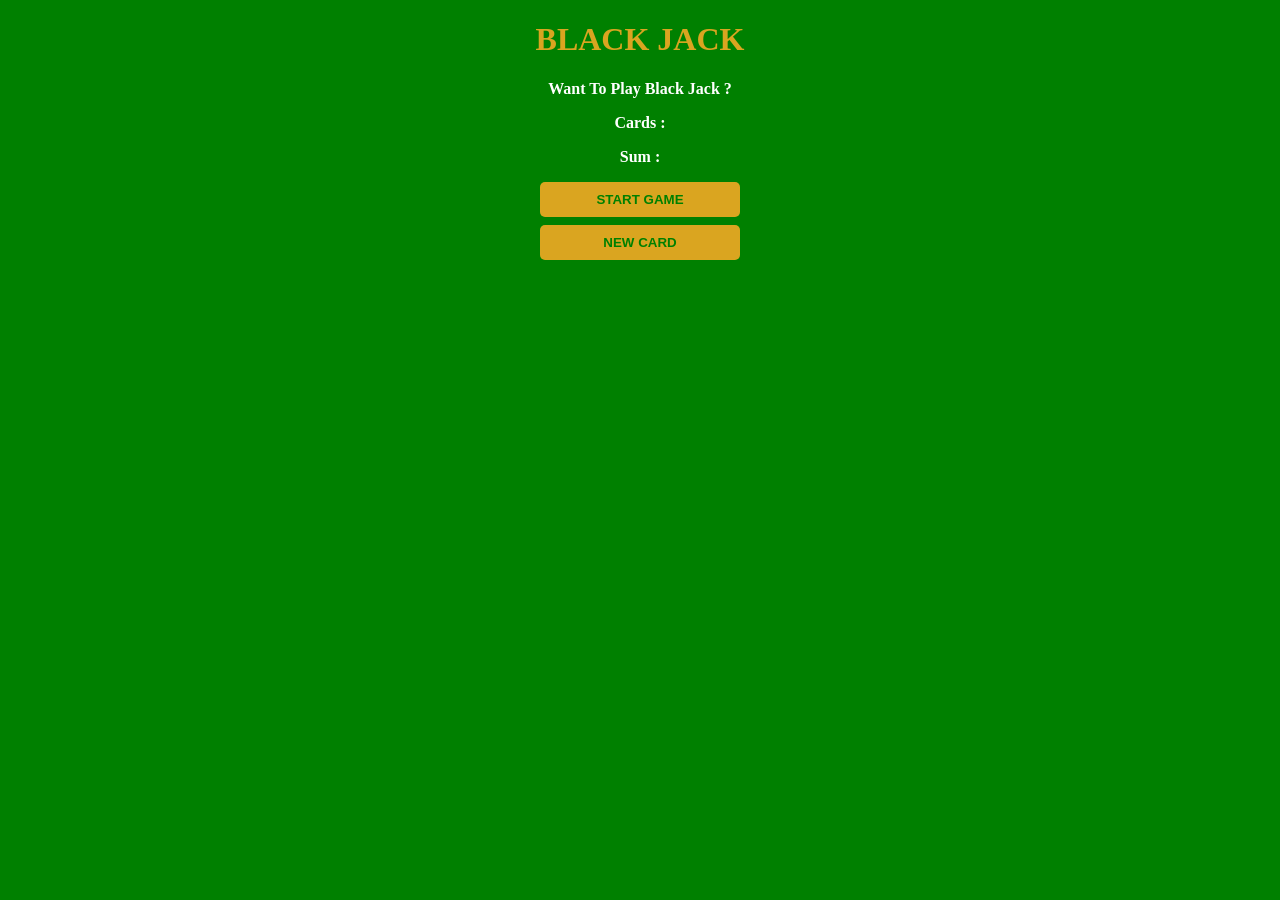
<file: Web Projects/Black Jack Game/index.html>
<!DOCTYPE html>
<html>
<head>
  <meta http-equiv="CONTENT-TYPE" content="text/html; charset=UTF-8">
  <link rel="stylesheet" href="styles.css"/>
  <title>Black Jack Game</title>
</head>
<body>
  <div>
    <h1>BLACK JACK</h1>
    <p id="message-element">Want To Play Black Jack ?</p>
    <p id="cards-element">Cards :</p>
    <p id="sum-element">Sum :</p>
    <button onclick="startGame()">START GAME</button>
    <button onclick="newCard()">NEW CARD</button>
  </div>
   <script src="index.js"></script>
</body>
</html>
</file>
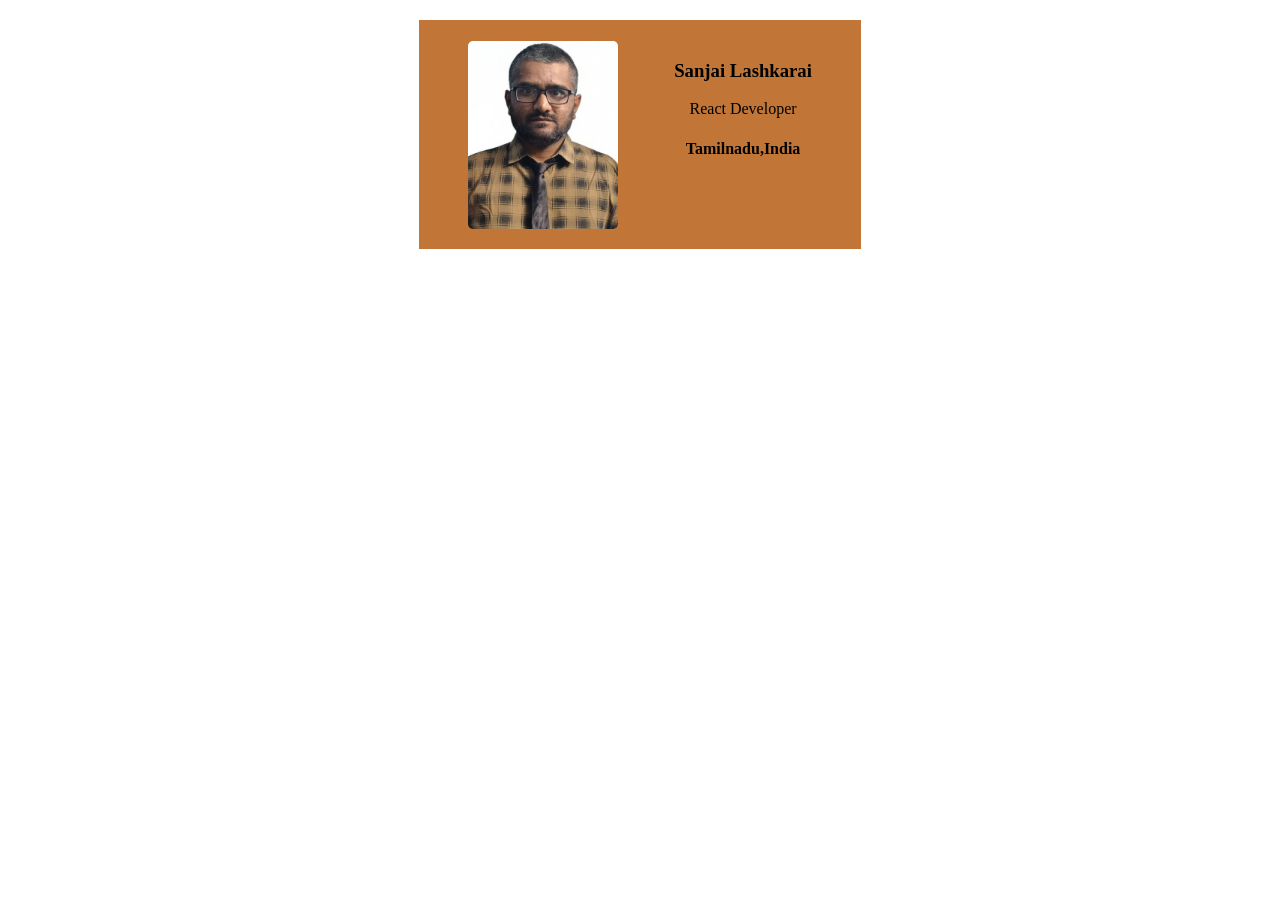
<file: Web Projects/Business Card/index.html>
<!DOCTYPE html>

<html>
<head>
  <meta http-equiv="CONTENT-TYPE" content="text/html; charset=UTF-8">
  <title>Business Card</title>
  <link rel="stylesheet" href="styles.css">
</head>
<body>
  <div class='card border-blue'>
      <img src="sanjay.jpg" class='img'>
    <div>
      <h3>Sanjai Lashkarai</h3>
      <p>React Developer</p>
      <h4>Tamilnadu,India</h4>
    </div>
  </div>
</body>
</html>
</file>
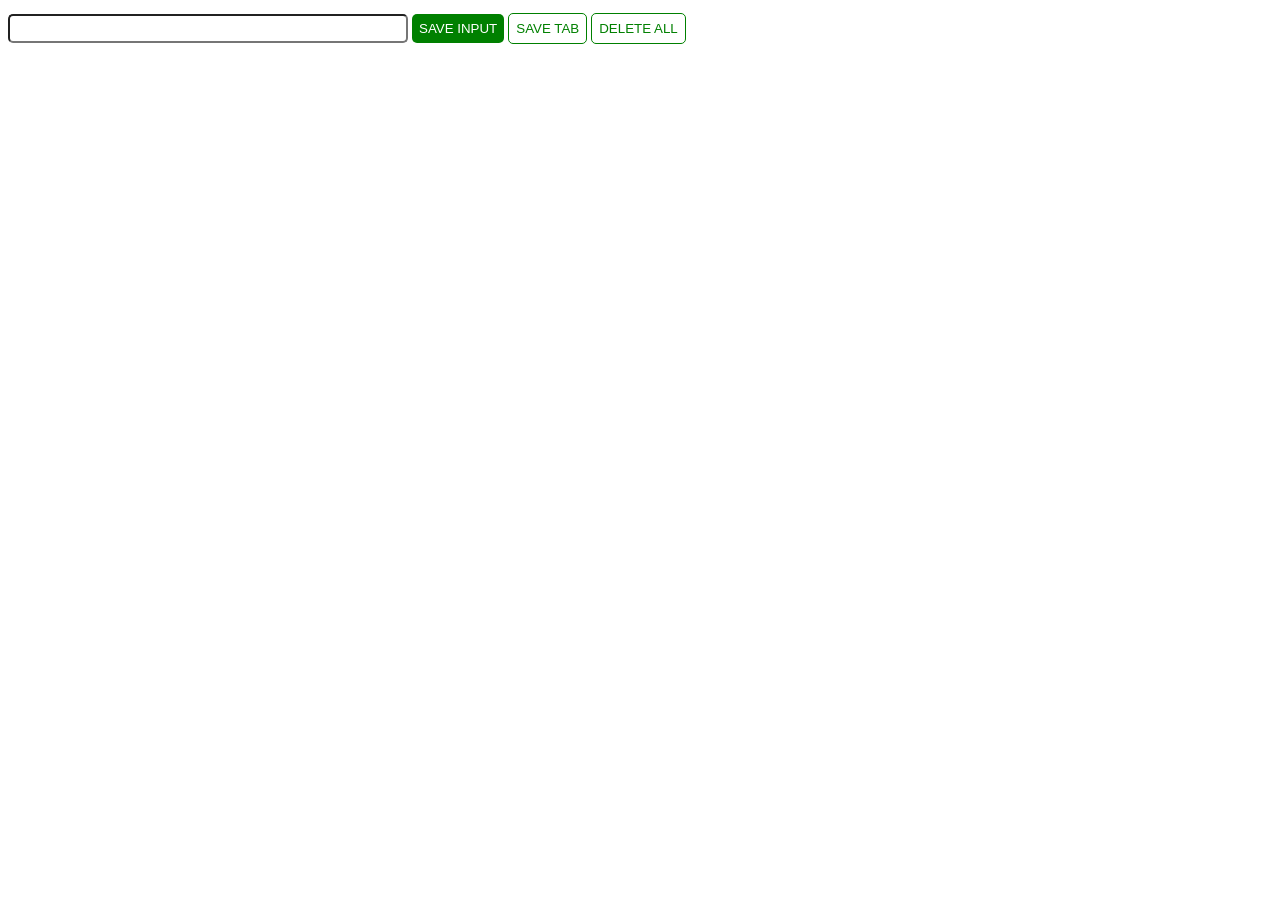
<file: Web Projects/Chrome Extension/index.html>
<!DOCTYPE html>

<html>
<head>
  <meta http-equiv="CONTENT-TYPE" content="text/html; charset=UTF-8">
  <title>Chrome Extension</title>
  <link rel="stylesheet" href="styles.css">
</head>
<body>
  <input type="text" id="inp-txt">
  <button id="btn">SAVE INPUT</button> 
  <button id="save-btn">SAVE TAB</button>
  <button id="del-btn">DELETE ALL</button>
  <ul id="unlist"></ul>
  <script src="index.js"></script>
</body>
</html>
</file>
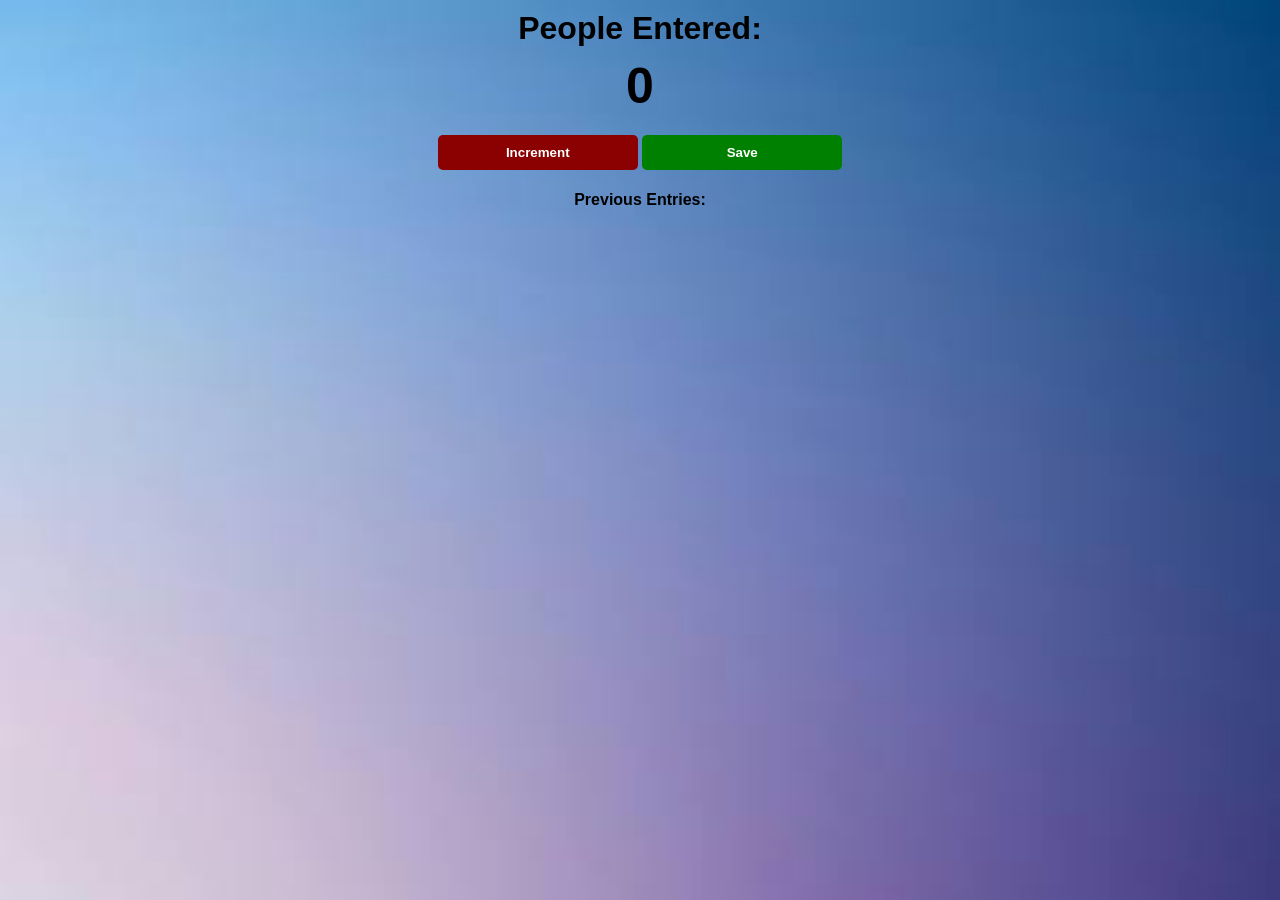
<file: Web Projects/People Count App/index.html>
<!DOCTYPE html>

<html>
<head>
  <meta http-equiv="CONTENT-TYPE" content="text/html; charset=UTF-8">
  <title>People Counter</title>
  <link rel="stylesheet" href="styles.css">
</head>
<body>
  <h1>People Entered:</h1>
  <h2 id="count-element">0</h2>
  <button id="inc-btn" onclick="increment()">Increment</button>
  <button id="save-btn" onclick="save()">Save</button>
  <p id="save-element">Previous Entries:</p>
  <script src="index.js"></script>
</body>
</html>
</file>
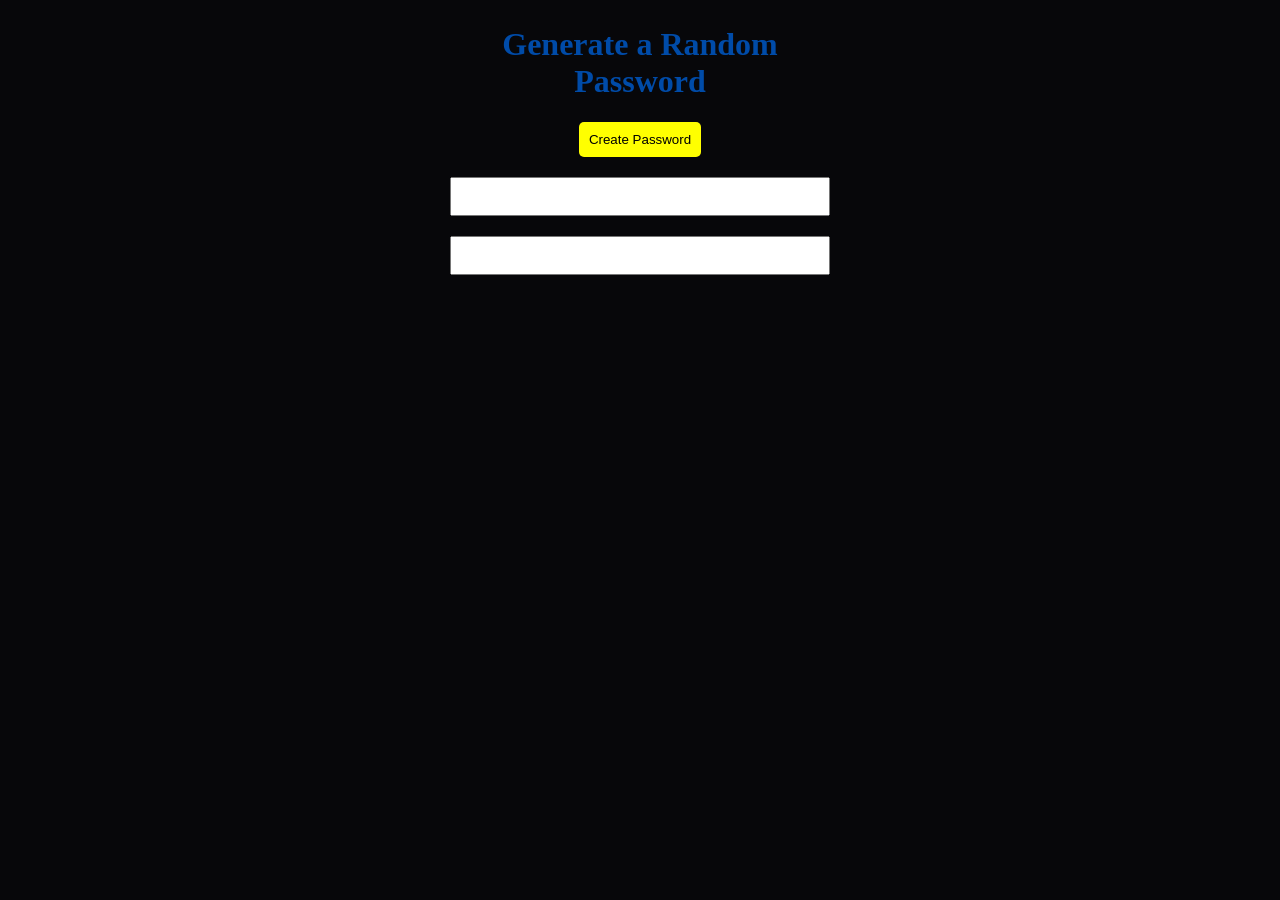
<file: Web Projects/Random Password Generator/index.html>
<!DOCTYPE html>

<html>
<head>
  <meta http-equiv="CONTENT-TYPE" content="text/html; charset=UTF-8">
  <title>Random Password Generator</title>
  <link rel="stylesheet" href="styles.css">
</head>
<body>
  <div class="content">
    <h1>Generate a Random Password</h1>
    <div class="btn">
      <button class="button" onclick="generate()">Create Password</button>
    </div>
    <div class="input">
       <input type="text" id="one" readonly>
       <input type="text" id="two" readonly>
    </div>
  </div>
  <script src="index.js"></script>
</body>
</html>
</file>
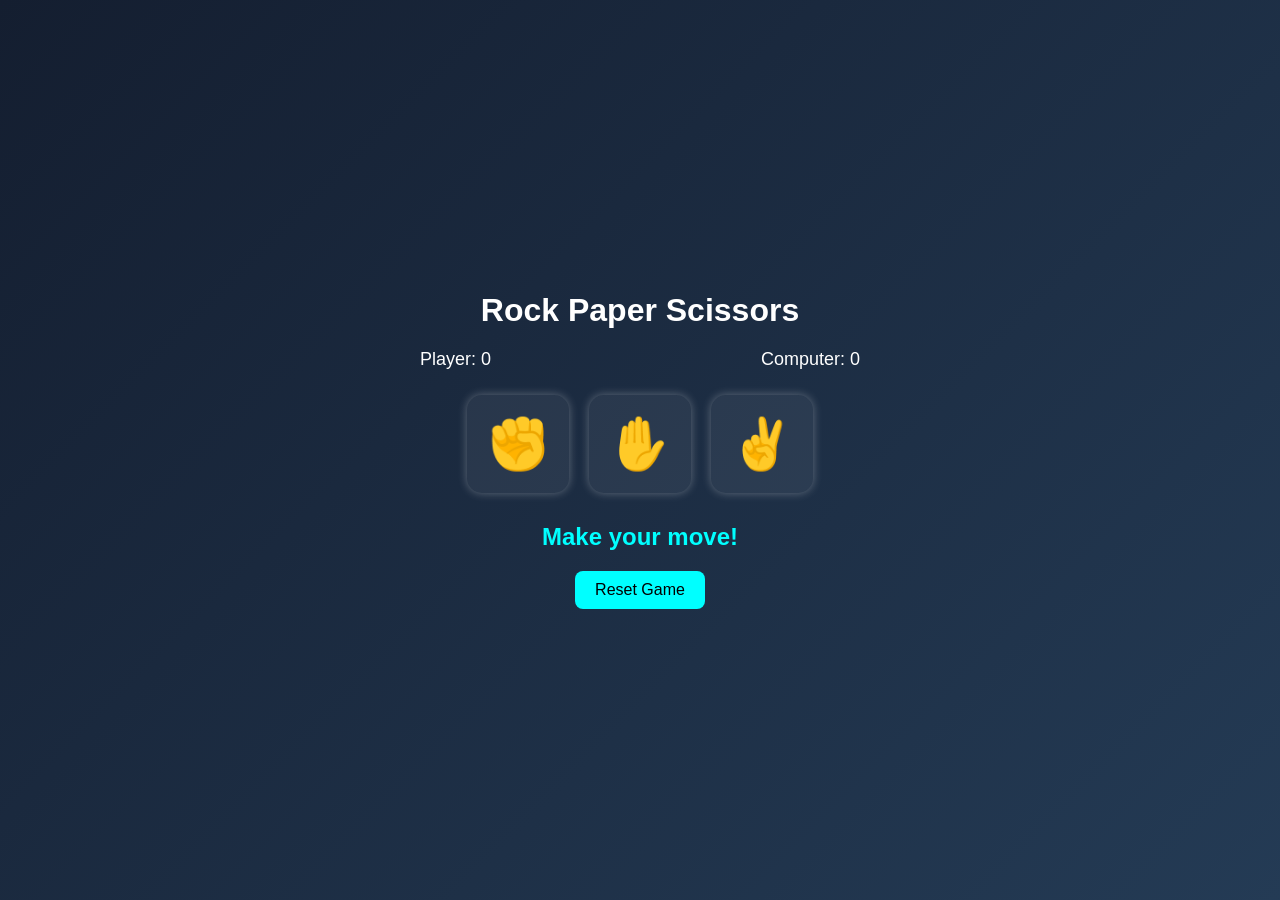
<file: Web Projects/Rock Paper Scissors/index.html>
<!DOCTYPE html>
<html lang="en">
<head>
<meta charset="UTF-8">
<meta name="viewport" content="width=device-width, initial-scale=1.0">
<title>Rock Paper Scissors</title>
<link rel="stylesheet" href="styles.css">
</head>

<body>

<div class="container">

<h1>Rock Paper Scissors</h1>

<div class="scoreboard">
<div>Player: <span id="playerScore">0</span></div>
<div>Computer: <span id="computerScore">0</span></div>
</div>

<div class="choices">
<button class="choice" onclick="playGame('rock')">✊</button>
<button class="choice" onclick="playGame('paper')">✋</button>
<button class="choice" onclick="playGame('scissors')">✌</button>
</div>

<div class="results">
<p id="playerMove"></p>
<p id="computerMove"></p>
<h2 id="resultText">Make your move!</h2>
</div>

<button class="reset" onclick="resetGame()">Reset Game</button>

</div>

<script src="index.js"></script>

</body>
</html>
</file>
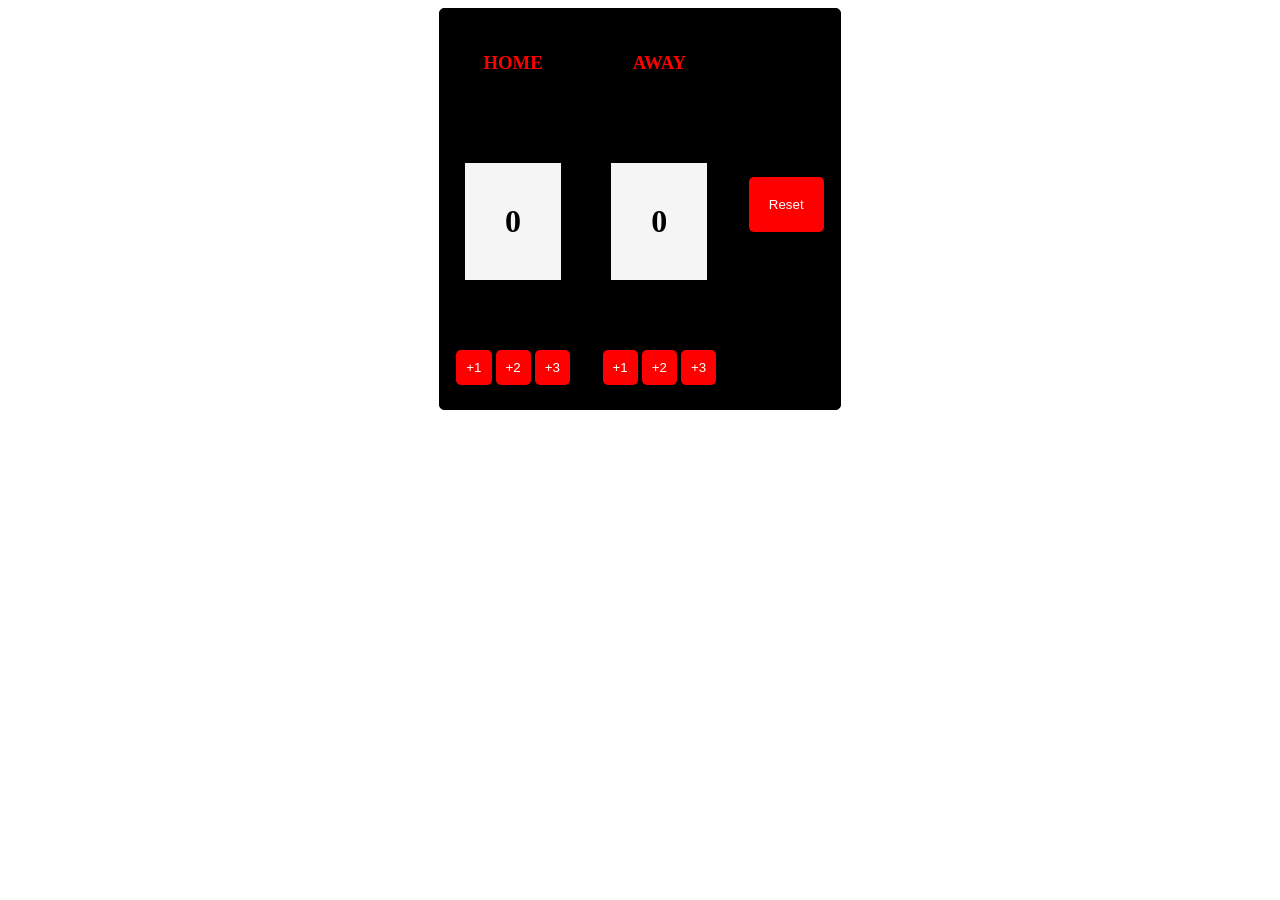
<file: Web Projects/Scorecard/index.html>
<!DOCTYPE html>

<html>
<head>
  <meta http-equiv="CONTENT-TYPE" content="text/html; charset=UTF-8">
  <link rel="stylesheet" href="styles.css"/>
  <title>ScoreCard</title>
</head>
<body>
  <div id="content">
    <div id="home">
      <h3>HOME</h3>
      <h1 id="score-home">0</h1>
      <div id="score-home-btn">
         <button class="btn" onclick="oneBasketHome()">+1</button>
         <button class="btn" onclick="twoBasketHome()">+2</button>
         <button class="btn" onclick="threeBasketHome()">+3</button>
      </div>
    </div>
    <div id="away">
      <h3>AWAY</h3>
      <h1 id="score-away">0</h1>
      <div id="score-away-btn">
         <button class="btn" onclick="oneBasketAway()">+1</button>
         <button class="btn" onclick="twoBasketAway()">+2</button>
         <button class="btn" onclick="threeBasketAway()">+3</button>
      </div>
    </div>
     <div id="footer">
      <button class="btn" onclick="reset()">Reset</button>
     </div>
  </div>
  <script src="index.js"></script>
</body>
</html>
</file>
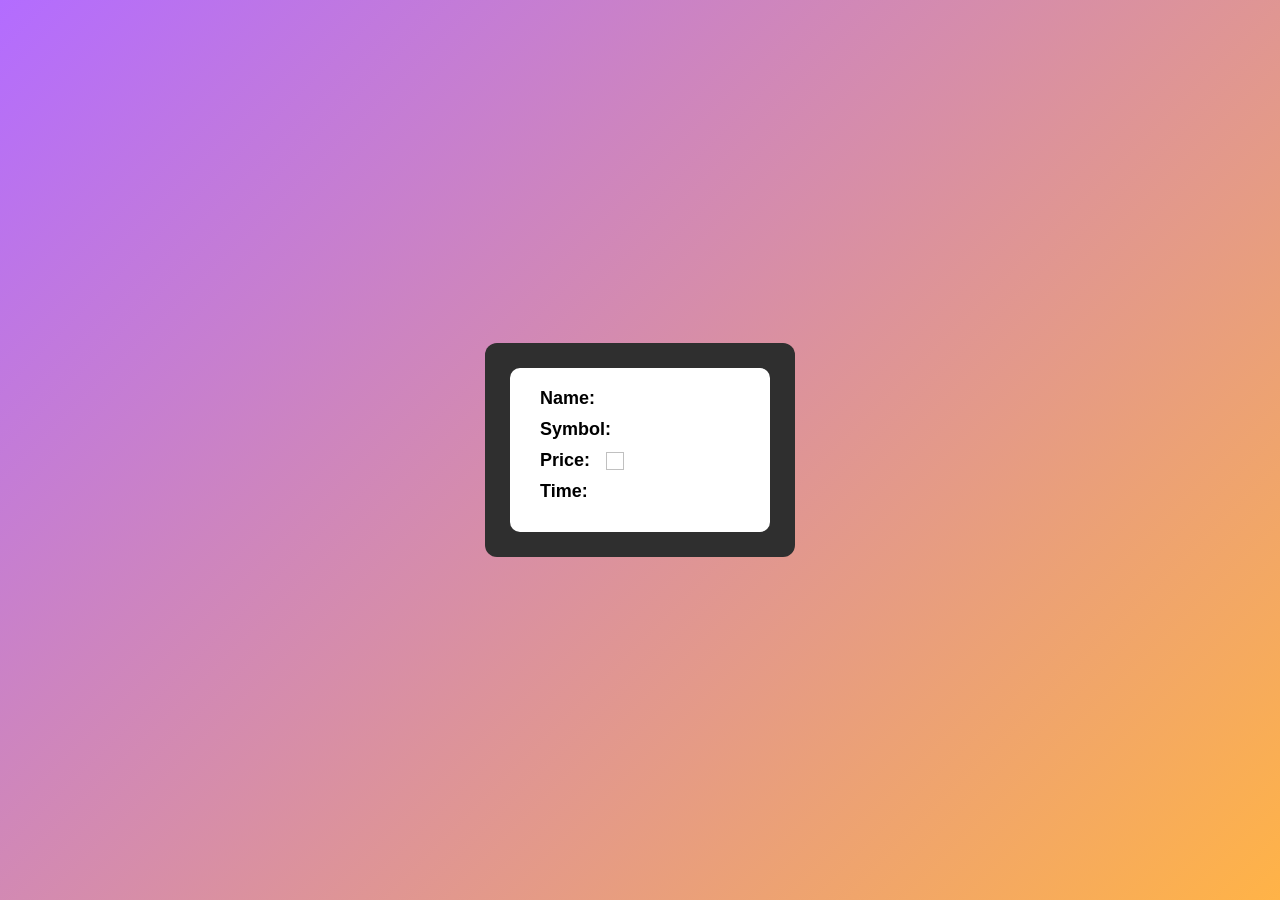
<file: Web Projects/Stock App/index.html>
<!DOCTYPE html>
<html lang="en">
<head>
  <meta charset="UTF-8" />
  <title>Stock Ticker</title>
  <link rel="stylesheet" href="styles.css" />
</head>
<body>

  <div class="outer">
    <div class="card">
      <p><strong>Name:</strong> <span id="name"></span></p>
      <p><strong>Symbol:</strong> <span id="symbol"></span></p>

      <p class="price-row">
        <strong>Price:</strong>
        <span id="price"></span>
        <img id="price-icon" />
      </p>

      <p><strong>Time:</strong> <span id="time"></span></p>
    </div>
  </div>

  <script type="module" src="index.js"></script>
</body>
</html>
</file>
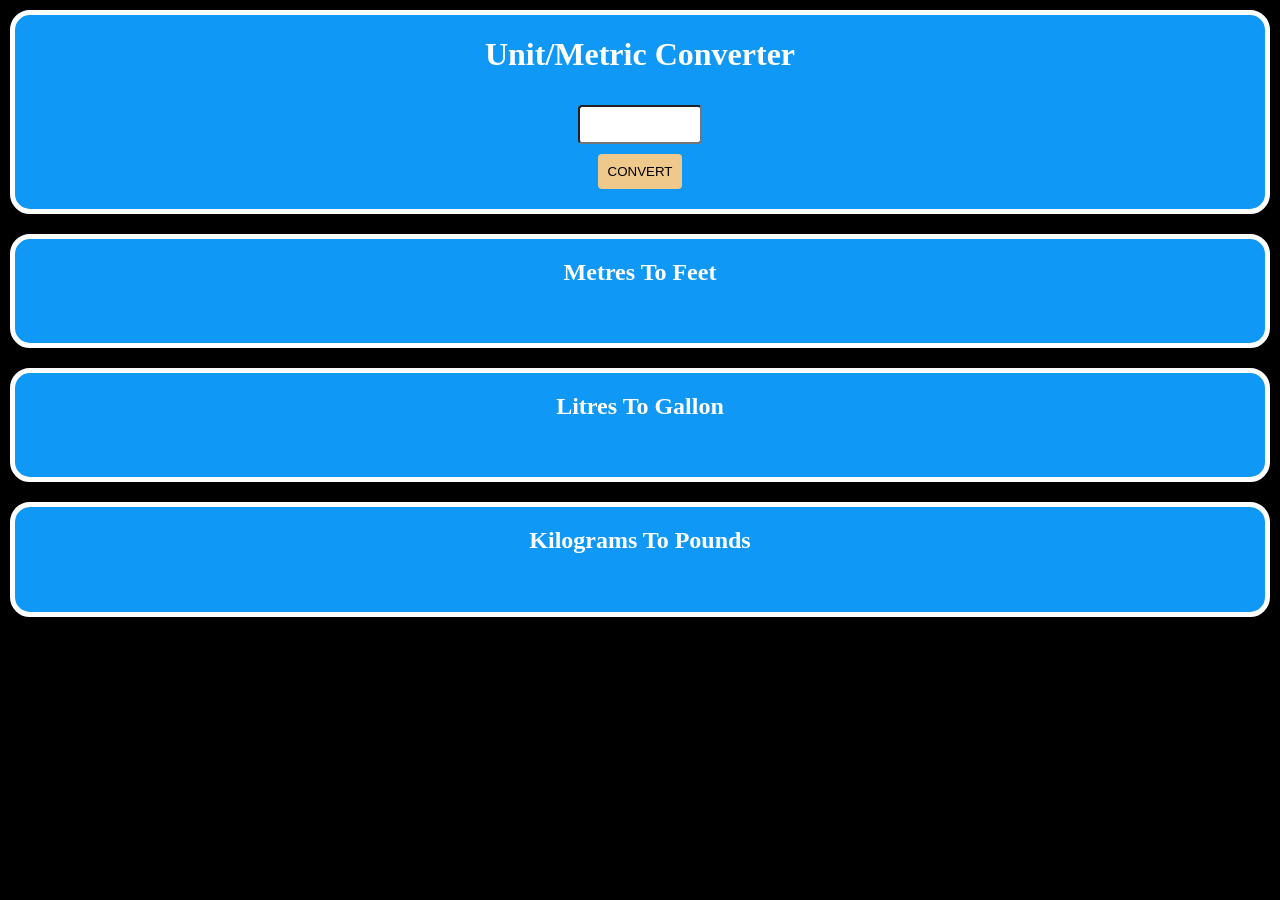
<file: Web Projects/Unit Converter/index.html>
<!DOCTYPE html>

<html>
<head>
  <meta http-equiv="CONTENT-TYPE" content="text/html; charset=UTF-8">
  <title>Unit Converter</title>
  <link rel="stylesheet" href="styles.css">
</head>
<body>
  <div id="container">
    <h1>Unit/Metric Converter</h1>
    <input id="input" type="number">
    <button id="btn">CONVERT</button>
  </div>
  <div id="container">
    <h2>Metres To Feet</h2>
    <h3 id="metre-feet"></h3>
  </div>
  <div id="container">
    <h2>Litres To Gallon</h2>
    <h3 id="litres-gallon"></h3>
  </div>
  <div id="container">
    <h2>Kilograms To Pounds</h2>
    <h3 id="kg-pounds"></h3>
  </div>
  <script src="index.js"></script>
</body>
</html>
</file>
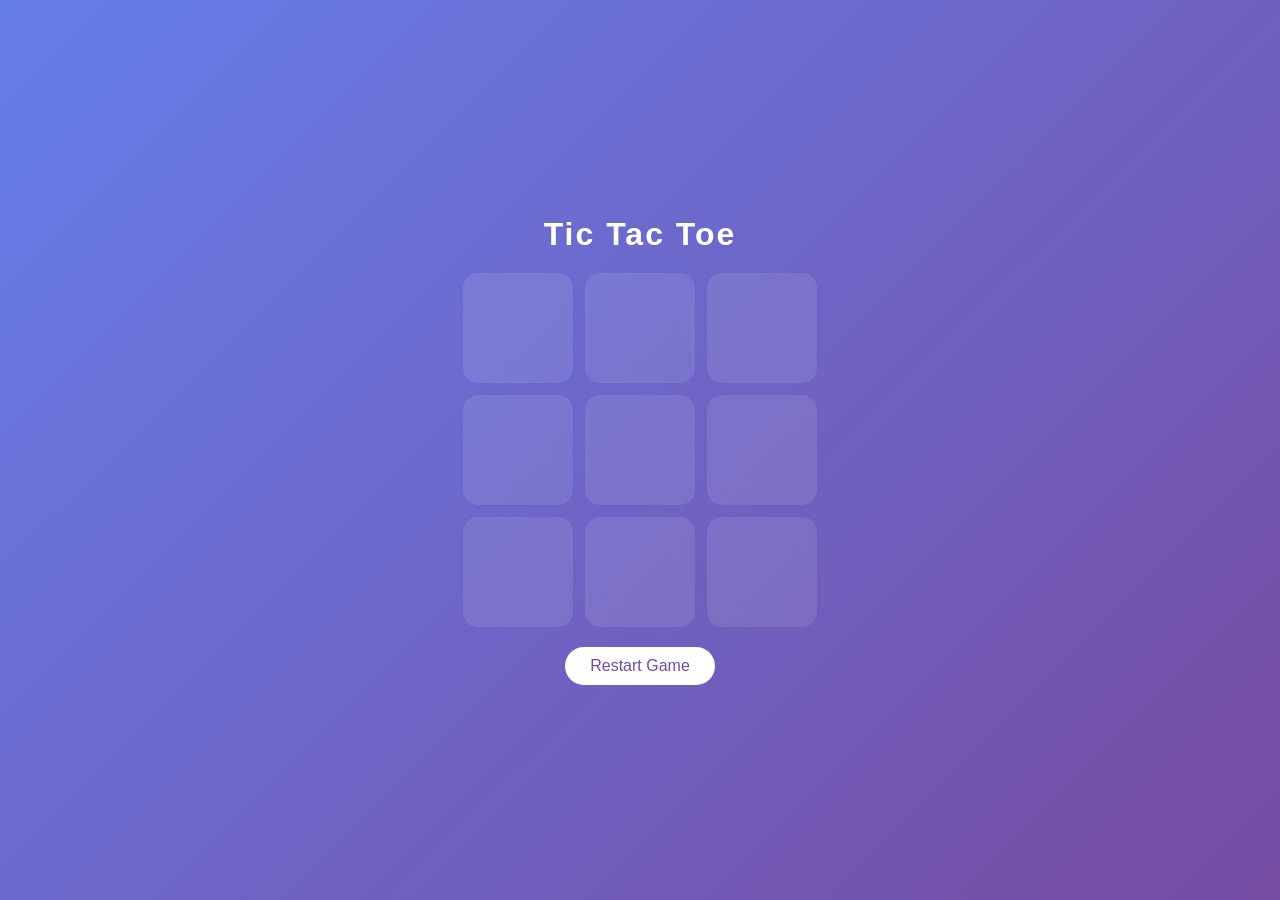
<file: Web Projects/Xo game/index.html>
<!DOCTYPE html>
<html lang="en">
<head>
<meta charset="UTF-8">
<title>Animated XO Game</title>
<link rel="stylesheet" href="styles.css">
</head>
<body>

<div class="container">

<h1>Tic Tac Toe</h1>

<div class="board">

<div class="cell" data-index="0"></div>
<div class="cell" data-index="1"></div>
<div class="cell" data-index="2"></div>

<div class="cell" data-index="3"></div>
<div class="cell" data-index="4"></div>
<div class="cell" data-index="5"></div>

<div class="cell" data-index="6"></div>
<div class="cell" data-index="7"></div>
<div class="cell" data-index="8"></div>

</div>

<div id="status"></div>

<button id="restart">Restart Game</button>

</div>

<script src="index.js"></script>

</body>
</html>
</file>
<file: Web Projects/Black Jack Game/styles.css>
body {
  text-align: center;
  background: green;
  color: yellow;
  font-weight: bold;
}

h1 {
  color: goldenrod;
}

p{
  color: white;
}

button {
  color :green;
  font-weight: bold;
  background-color: goldenrod;
  border: none;  
  padding: 10px;
  border-radius: 5px; 
  display: block;
  margin: 8px auto; 
  width: 200px;
}
</file>
<file: Web Projects/Business Card/styles.css>
body {
  margin: 20px;
}

.img {
  width: 150px;
  border-radius: 5px;
}

.card {
  padding: 20px;
  display:flex;
  justify-content: space-around;
  background-color: #c17536;
  width:400px;
  margin: 0 auto;
  text-align: center;
}

.border-blue {
  border:1px solid #c17536;
  border-bottom: black;
}
</file>
<file: Web Projects/Chrome Extension/styles.css>
input {
  width:400px;
  box-sizing: border-box;
  padding: 5px;
  border-radius: 5px;
}

ul li a {
  color: green;
  text-decoration: none;
}
ul li {
  list-style: none;
}
button {
  margin: 5px auto;
  padding: 7px;
  border-radius: 5px;
  background-color: green;
  color: white;
  border: none;
}


#save-btn {
  background-color: white;
  color:green;
  border:1px solid green;
}

#del-btn {
  background-color: white;
  color:green;
  border:1px solid green;
}
</file>
<file: Web Projects/People Count App/styles.css>
body{
  background-image: url("images.jpeg");
  background-size: cover;
  background-repeat: no-repeat;
  font-family: sans-serif;
  font-weight: bold;
  text-align: center;
}

h1{
  margin: 10px 0 10px 0;
}

h2{
  font-size:50px;
  margin: 0 0 20px 0;
}
button {
  border: none;
  padding-top: 10px;
  padding-bottom: 10px;
  color:white;
  font-weight:bold;
  width:200px;
  margin-bottom: 5px;
  border-radius: 5px;
}
#inc-btn {
  background: darkred;
}
#save-btn {
  background: green;
}
</file>
<file: Web Projects/Random Password Generator/styles.css>
body {
  margin: 0;
  background-color: #07070A;
  text-align: center; 
  padding: 5px;
}


.content {
  display: block;
  margin: 0 auto;
  width:400px;
  height: 300px;
}

h1 {
  color:#004BA8;
}
.btn {
  display: block;
  margin: 10px auto;
}

.button {
  padding: 10px;
  background-color: yellow;
  border: none;
  border-radius: 5px;
}

.input {
  display: flex;
  flex-direction: column;
}

input {
  margin: 10px;
  padding: 10px;
}
</file>
<file: Web Projects/Rock Paper Scissors/styles.css>
*{
margin:0;
padding:0;
box-sizing:border-box;
font-family:Arial, Helvetica, sans-serif;
}

body{
background:linear-gradient(135deg,#141e30,#243b55);
height:100vh;
display:flex;
justify-content:center;
align-items:center;
color:white;
}

.container{
text-align:center;
padding:30px;
width:90%;
max-width:500px;
}

h1{
margin-bottom:20px;
}

.scoreboard{
display:flex;
justify-content:space-between;
margin-bottom:25px;
font-size:18px;
}

.choices{
display:flex;
justify-content:center;
gap:20px;
margin-bottom:30px;
}

.choice{
font-size:50px;
padding:20px;
border:none;
border-radius:15px;
cursor:pointer;
background:#ffffff10;
color:white;
transition:0.3s;
box-shadow:0 0 10px rgba(255,255,255,0.3);
}

.choice:hover{
transform:scale(1.2);
box-shadow:0 0 20px #00ffff;
}

.results{
margin-bottom:20px;
}

#resultText{
margin-top:10px;
font-size:24px;
color:#00ffff;
}

.reset{
padding:10px 20px;
font-size:16px;
border:none;
border-radius:8px;
cursor:pointer;
background:#00ffff;
color:black;
transition:0.3s;
}

.reset:hover{
background:white;
}
</file>
<file: Web Projects/Scorecard/styles.css>
body {
   display:flex;
   justify-content:center;
}

#content {
  width:400px;
  height:400px;
  border:1px solid black;
  border-radius: 5px;
  display: flex;
  justify-content:space-around;
  background-color: black;
}  

#home{
  display: flex;
  flex-direction: column;
  justify-content: space-around;
  align-items: center;
}

h3 {
  color:red;
}
button {
  padding: 10px;
  border: none;
}
.btn{
  background-color: red;
  color:white;
  border-radius: 5px;
}

#home > h1 {
  border: 1px solid black;
  color:black;
  padding: 40px;
  background-color: whitesmoke;
}

#home > button {
  padding:20px;
}

#away {
  display: flex;
  flex-direction: column;
  justify-content: space-around;
  align-items: center;
}

#away > h1 {
  border: 1px solid black;
  padding: 40px;
  background-color: whitesmoke;
  color:black;
}

#away > button {
  padding:20px;
}

#footer{
  display: flex;
  flex-direction: column;
  justify-content: center;
  align-items: center;
  margin-bottom: 10px;
}

#footer > button {
  padding: 20px;
}
</file>
<file: Web Projects/Stock App/styles.css>
* {
  margin: 0;
  padding: 0;
  box-sizing: border-box;
  font-family: Arial, sans-serif;
}

body {
  height: 100vh;
  display: flex;
  justify-content: center;
  align-items: center;
  background: linear-gradient(135deg, #b36cff, #ffb347);
}

.outer {
  padding: 25px;
  background: #2f2f2f;
  border-radius: 12px;
}

.card {
  background: #ffffff;
  padding: 20px 30px;
  border-radius: 10px;
  min-width: 260px;
}

.card p {
  font-size: 18px;
  margin-bottom: 10px;
}

.price-row {
  display: flex;
  align-items: center;
  gap: 8px;
}

#price-icon {
  width: 18px;
  height: 18px;
}
</file>
<file: Web Projects/Unit Converter/styles.css>
body {
  text-align: center;
  background-color: black;
  margin:10px;

}

h1,h2,h3 {
  color:white;
}

#container {
  display: flex;
  flex-direction: column;
  background-color: #1098F7;
  align-items: center;
  border: 5px solid white;
  border-radius: 20px;
  margin-bottom: 20px;
}

input {
  margin:10px;
  padding:10px;
  width:100px;
  border-radius:4px;
  text-align:center;
}

button {
  background-color: #EFC88B;
  border:none;
  padding:10px;
  margin-bottom: 20px;
  border-radius: 4px;
}
</file>
<file: Web Projects/Xo game/styles.css>
*{
margin:0;
padding:0;
box-sizing:border-box;
font-family:Arial;
}

body{
height:100vh;
display:flex;
justify-content:center;
align-items:center;
background:linear-gradient(135deg,#667eea,#764ba2);
}

.container{
text-align:center;
color:white;
}

h1{
margin-bottom:20px;
letter-spacing:2px;
}

.board{
display:grid;
grid-template-columns:repeat(3,110px);
gap:12px;
justify-content:center;
margin-bottom:20px;
}

.cell{
width:110px;
height:110px;
background:rgba(255,255,255,0.1);
backdrop-filter:blur(10px);
border-radius:15px;
display:flex;
align-items:center;
justify-content:center;
font-size:50px;
cursor:pointer;
transition:0.3s;
animation:fadeIn 0.5s ease;
}

.cell:hover{
transform:scale(1.08);
background:rgba(255,255,255,0.2);
}

#status{
margin-bottom:15px;
font-size:20px;
font-weight:bold;
}

button{
padding:10px 25px;
border:none;
border-radius:20px;
background:white;
color:#764ba2;
font-size:16px;
cursor:pointer;
transition:0.3s;
}

button:hover{
transform:scale(1.1);
}

@keyframes fadeIn{
from{
opacity:0;
transform:scale(0.8);
}
to{
opacity:1;
transform:scale(1);
}
}

.win{
background:#00ffcc !important;
color:black;
animation:winGlow 1s infinite alternate;
}

@keyframes winGlow{
from{
box-shadow:0 0 10px #00ffcc;
}
to{
box-shadow:0 0 25px #00ffcc;
}
}
</file>
